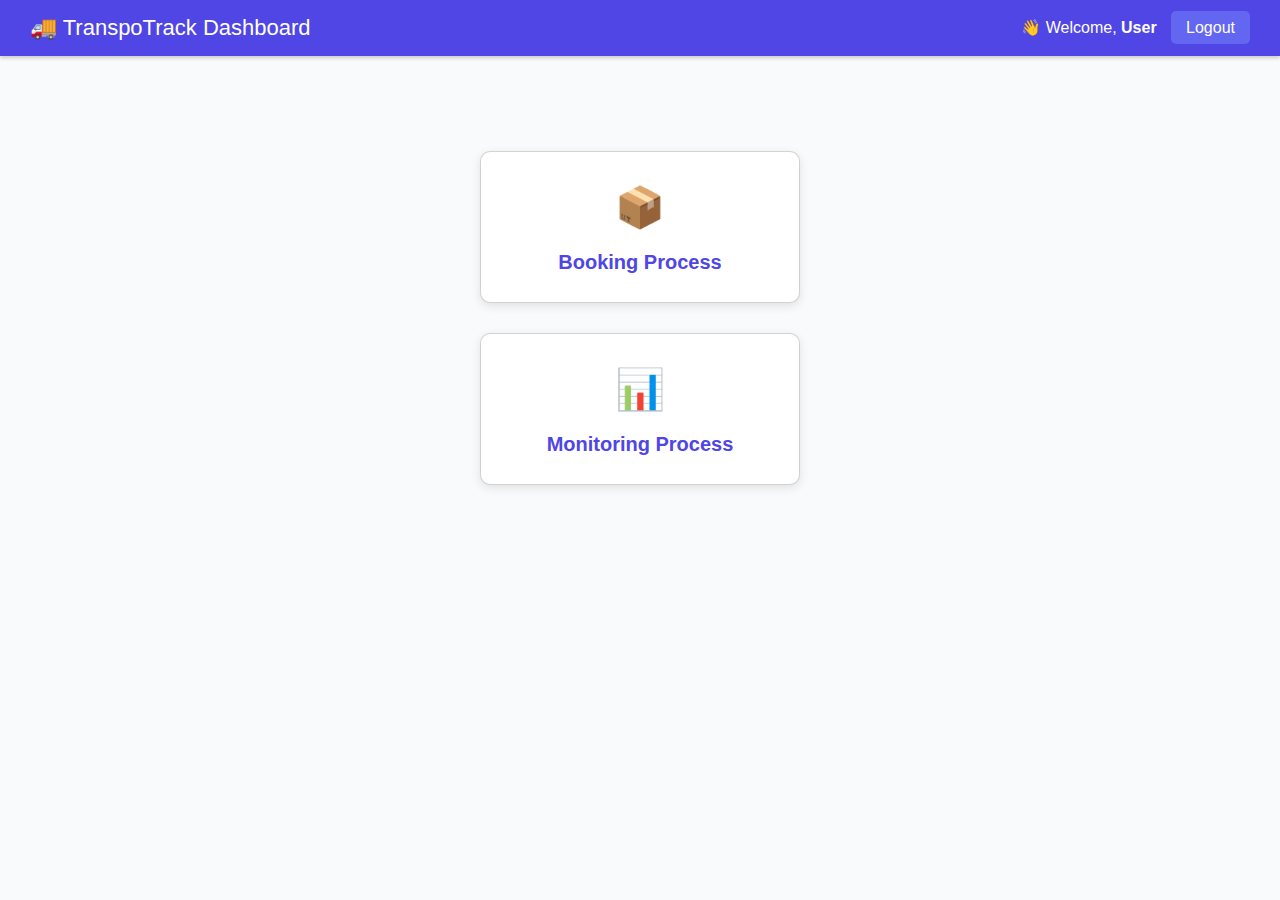
<file: dashboard.html>
<!DOCTYPE html>
<html lang="en">
<head>
<meta charset="UTF-8">
<meta name="viewport" content="width=device-width, initial-scale=1.0">
<title>TranspoTrack Dashboard</title>
<link href="https://cdn.jsdelivr.net/npm/bootstrap@5.3.0/dist/css/bootstrap.min.css" rel="stylesheet">
<style>
body {
  font-family: Arial, sans-serif;
  background: #f8fafc;
  margin: 0;
  padding: 0;
}
header {
  background-color: #4f46e5;
  color: white;
  padding: 15px 30px;
  display: flex;
  justify-content: space-between;
  align-items: center;
  box-shadow: 0 2px 4px rgba(0,0,0,0.2);
}
header h2 {
  margin: 0;
  font-size: 22px;
}
.logout {
  background: #6366f1;
  color: white;
  padding: 8px 15px;
  border-radius: 5px;
  text-decoration: none;
  margin-left: 10px;
  transition: background 0.3s;
}
.logout:hover { background: #3730a3; }
.main-content {
  display: flex;
  flex-direction: column;
  align-items: center;
  margin-top: 80px;
}
.card {
  background: white;
  width: 320px;
  text-align: center;
  margin: 15px 0;
  padding: 25px 20px;
  border-radius: 10px;
  box-shadow: 0 3px 10px rgba(0,0,0,0.1);
  transition: transform 0.2s ease, box-shadow 0.3s;
}
.card:hover {
  transform: translateY(-3px);
  box-shadow: 0 6px 15px rgba(0,0,0,0.15);
}
.card a {
  text-decoration: none;
  color: #4f46e5;
  font-size: 20px;
  font-weight: bold;
}
.card a:hover { color: #3730a3; }
.card span {
  display: block;
  font-size: 40px;
  margin-bottom: 10px;
}
</style>
</head>
<body>

<header>
  <h2>🚚 TranspoTrack Dashboard</h2>
  <div class="user-info">
    👋 Welcome, <strong>User</strong>
    <a href="#" onclick="confirmLogout(event)" class="logout">Logout</a>
  </div>
</header>

<div class="main-content">
  <div class="card">
    <span>📦</span>
    <a href="booking.html">Booking Process</a>
  </div>
  <div class="card">
    <span>📊</span>
    <a href="monitoring.html">Monitoring Process</a>
  </div>
</div>

<script>
function confirmLogout(e) {
  e.preventDefault();
  if (confirm("Are you sure you want to logout?")) {
    window.location.href = "logout.html";
  }
}
</script>

</body>
</html>
</file>
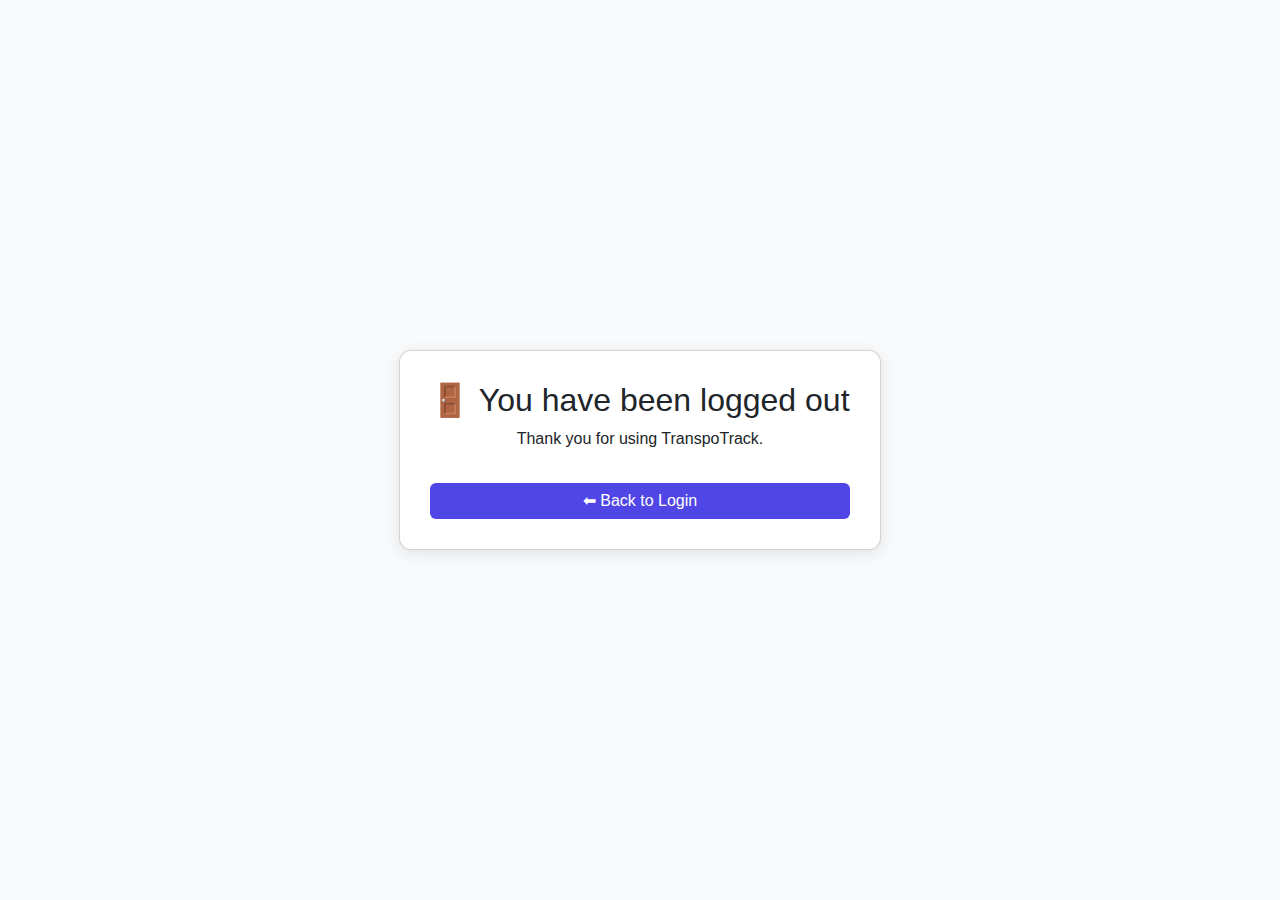
<file: logout.html>
<!DOCTYPE html>
<html lang="en">
<head>
<meta charset="UTF-8">
<meta name="viewport" content="width=device-width, initial-scale=1.0">
<title>Logged Out | TranspoTrack</title>
<link href="https://cdn.jsdelivr.net/npm/bootstrap@5.3.0/dist/css/bootstrap.min.css" rel="stylesheet">
<style>
body { 
  font-family: Arial, sans-serif; 
  background: #f8fafc; 
  display: flex; 
  justify-content: center; 
  align-items: center; 
  height: 100vh; 
}
.card { 
  padding: 30px; 
  border-radius: 12px; 
  box-shadow: 0 3px 15px rgba(0,0,0,0.1); 
  text-align: center;
}
.btn-indigo { 
  background: #4f46e5; 
  color: white; 
  border: none; 
}
.btn-indigo:hover { 
  background: #3730a3; 
}
</style>
</head>
<body>
<div class="card">
  <h2>🚪 You have been logged out</h2>
  <p>Thank you for using TranspoTrack.</p>
  <a href="index.html" class="btn btn-indigo mt-3">⬅ Back to Login</a>
</div>
</body>
</html>
</file>
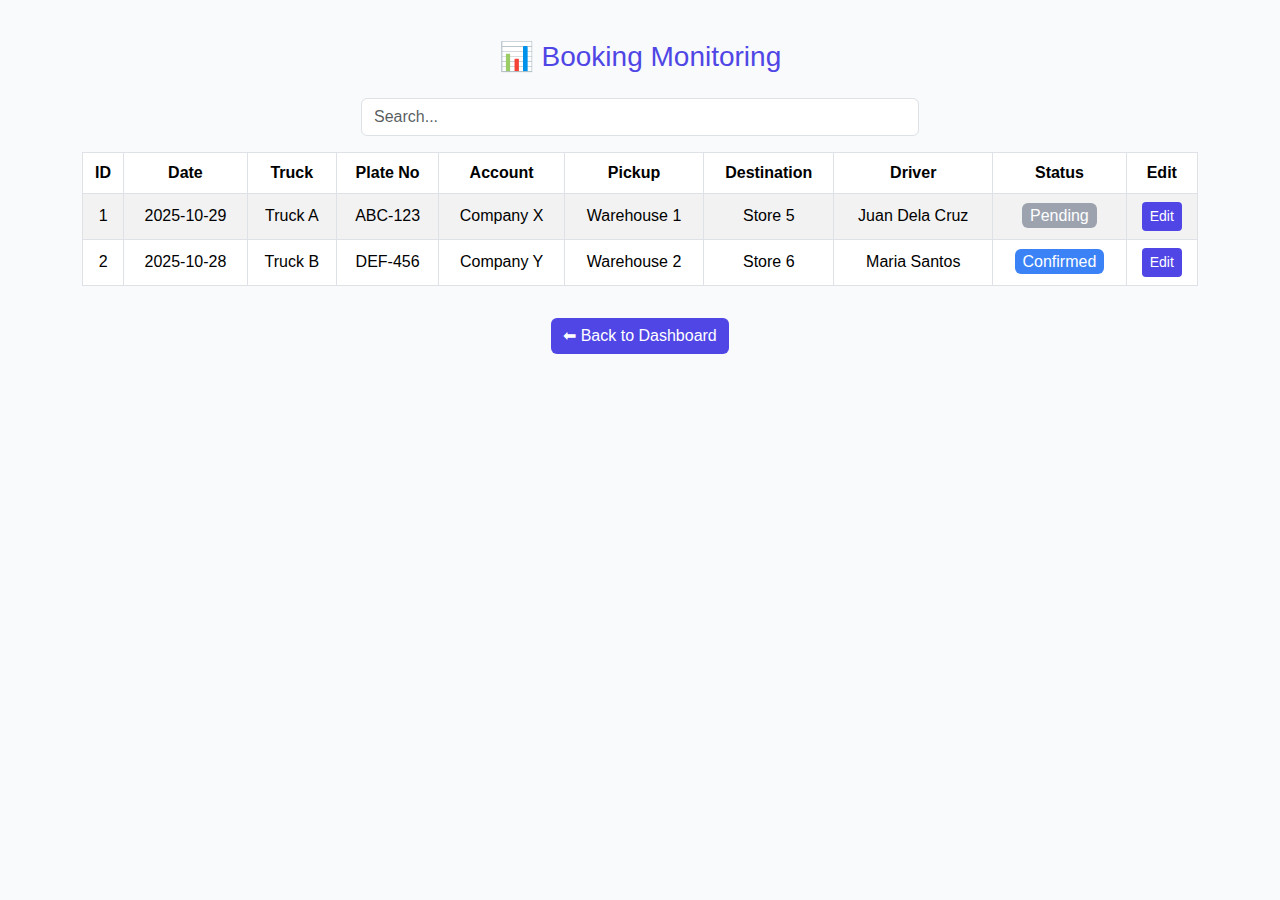
<file: monitoring.html>
<!DOCTYPE html>
<html lang="en">
<head>
<meta charset="UTF-8">
<title>Monitoring | TranspoTrack</title>
<link href="https://cdn.jsdelivr.net/npm/bootstrap@5.3.0/dist/css/bootstrap.min.css" rel="stylesheet">
<style>
body { background: #f8fafc; font-family: Arial, sans-serif; }
.container { margin-top: 40px; }
h3 { color: #4f46e5; text-align: center; }
.btn-indigo { background: #4f46e5; color: white; border: none; }
.btn-indigo:hover { background: #3730a3; }
.table thead { background-color: #e0e7ff; }
.table tbody tr:nth-child(even) { background-color: #f9fafb; }
.table td, .table th { text-align: center; vertical-align: middle; }
.status-Pending { background-color: #9ca3af; color: white; }
.status-Confirmed { background-color: #3b82f6; color: white; }
.status-Dispatched, .status-In\ Transit { background-color: #6366f1; color: white; }
.status-Delivered { background-color: #10b981; color: white; }
.status-Cancelled { background-color: #ef4444; color: white; }
.status-Delayed { background-color: #f59e0b; color: white; }
#tempMessage {
  position: fixed;
  top: 50%;
  left: 50%;
  transform: translate(-50%, -50%);
  z-index: 9999;
  min-width: 300px;
  text-align: center;
  font-weight: bold;
  padding: 20px 30px;
  border-radius: 10px;
  border: 3px solid #4f46e5;
  background: #ffffff;
  display: none;
}
</style>
</head>
<body>
<div class="container">
  <h3 class="mb-4">📊 Booking Monitoring</h3>

  <input type="text" id="searchInput" class="form-control mb-3 w-50 mx-auto" placeholder="Search..." />

  <div class="table-responsive">
    <table class="table table-bordered table-striped" id="bookingTable">
      <thead>
        <tr>
          <th>ID</th>
          <th>Date</th>
          <th>Truck</th>
          <th>Plate No</th>
          <th>Account</th>
          <th>Pickup</th>
          <th>Destination</th>
          <th>Driver</th>
          <th>Status</th>
          <th>Edit</th>
        </tr>
      </thead>
      <tbody>
        <!-- Sample static data -->
        <tr>
          <td>1</td>
          <td>2025-10-29</td>
          <td>Truck A</td>
          <td>ABC-123</td>
          <td>Company X</td>
          <td>Warehouse 1</td>
          <td>Store 5</td>
          <td>Juan Dela Cruz</td>
          <td><span class="status-Pending px-2 py-1 rounded">Pending</span></td>
          <td>
            <button type="button" class="btn btn-indigo btn-sm" data-bs-toggle="modal" data-bs-target="#editModal1">Edit</button>
          </td>
        </tr>
        <tr>
          <td>2</td>
          <td>2025-10-28</td>
          <td>Truck B</td>
          <td>DEF-456</td>
          <td>Company Y</td>
          <td>Warehouse 2</td>
          <td>Store 6</td>
          <td>Maria Santos</td>
          <td><span class="status-Confirmed px-2 py-1 rounded">Confirmed</span></td>
          <td>
            <button type="button" class="btn btn-indigo btn-sm" data-bs-toggle="modal" data-bs-target="#editModal2">Edit</button>
          </td>
        </tr>
      </tbody>
    </table>
  </div>

  <div class="text-center mt-3">
    <a href="dashboard.html" class="btn btn-indigo">⬅ Back to Dashboard</a>
  </div>
</div>

<!-- Dummy Modals for sample data -->
<div class="modal fade" id="editModal1" tabindex="-1">
  <div class="modal-dialog">
    <div class="modal-content">
      <form onsubmit="submitModal(event)">
        <div class="modal-header">
          <h5 class="modal-title">Edit Booking #1</h5>
          <button type="button" class="btn-close" data-bs-dismiss="modal"></button>
        </div>
        <div class="modal-body">
          <div class="mb-2"><label>Date</label><input type="date" class="form-control" value="2025-10-29"></div>
          <div class="mb-2"><label>Truck Type</label><input type="text" class="form-control" value="Truck A"></div>
          <div class="mb-2"><label>Plate No</label><input type="text" class="form-control" value="ABC-123"></div>
          <div class="mb-2"><label>Status</label>
            <select class="form-control">
              <option selected>Pending</option>
              <option>Confirmed</option>
              <option>Dispatched</option>
              <option>In Transit</option>
              <option>Delivered</option>
              <option>Cancelled</option>
              <option>Delayed</option>
            </select>
          </div>
        </div>
        <div class="modal-footer">
          <button type="submit" class="btn btn-indigo w-100">Save Changes</button>
        </div>
      </form>
    </div>
  </div>
</div>

<div class="modal fade" id="editModal2" tabindex="-1">
  <div class="modal-dialog">
    <div class="modal-content">
      <form onsubmit="submitModal(event)">
        <div class="modal-header">
          <h5 class="modal-title">Edit Booking #2</h5>
          <button type="button" class="btn-close" data-bs-dismiss="modal"></button>
        </div>
        <div class="modal-body">
          <div class="mb-2"><label>Date</label><input type="date" class="form-control" value="2025-10-28"></div>
          <div class="mb-2"><label>Truck Type</label><input type="text" class="form-control" value="Truck B"></div>
          <div class="mb-2"><label>Plate No</label><input type="text" class="form-control" value="DEF-456"></div>
          <div class="mb-2"><label>Status</label>
            <select class="form-control">
              <option>Pending</option>
              <option selected>Confirmed</option>
              <option>Dispatched</option>
              <option>In Transit</option>
              <option>Delivered</option>
              <option>Cancelled</option>
              <option>Delayed</option>
            </select>
          </div>
        </div>
        <div class="modal-footer">
          <button type="submit" class="btn btn-indigo w-100">Save Changes</button>
        </div>
      </form>
    </div>
  </div>
</div>

<div id="tempMessage">Booking updated successfully!</div>

<script src="https://cdn.jsdelivr.net/npm/bootstrap@5.3.0/dist/js/bootstrap.bundle.min.js"></script>
<script>
// Dummy modal submit
function submitModal(e){
  e.preventDefault();
  const msg = document.getElementById('tempMessage');
  msg.style.display = 'block';
  setTimeout(()=>{ msg.style.display='none'; }, 2000);
  bootstrap.Modal.getInstance(e.target.closest('.modal')).hide();
}

// Real-time search
document.getElementById('searchInput').addEventListener('input', function(){
  let filter = this.value.toLowerCase();
  document.querySelectorAll('#bookingTable tbody tr').forEach(row=>{
    row.style.display = Array.from(row.cells).some(td=>td.textContent.toLowerCase().includes(filter)) ? '' : 'none';
  });
});
</script>
</body>
</html>
</file>
